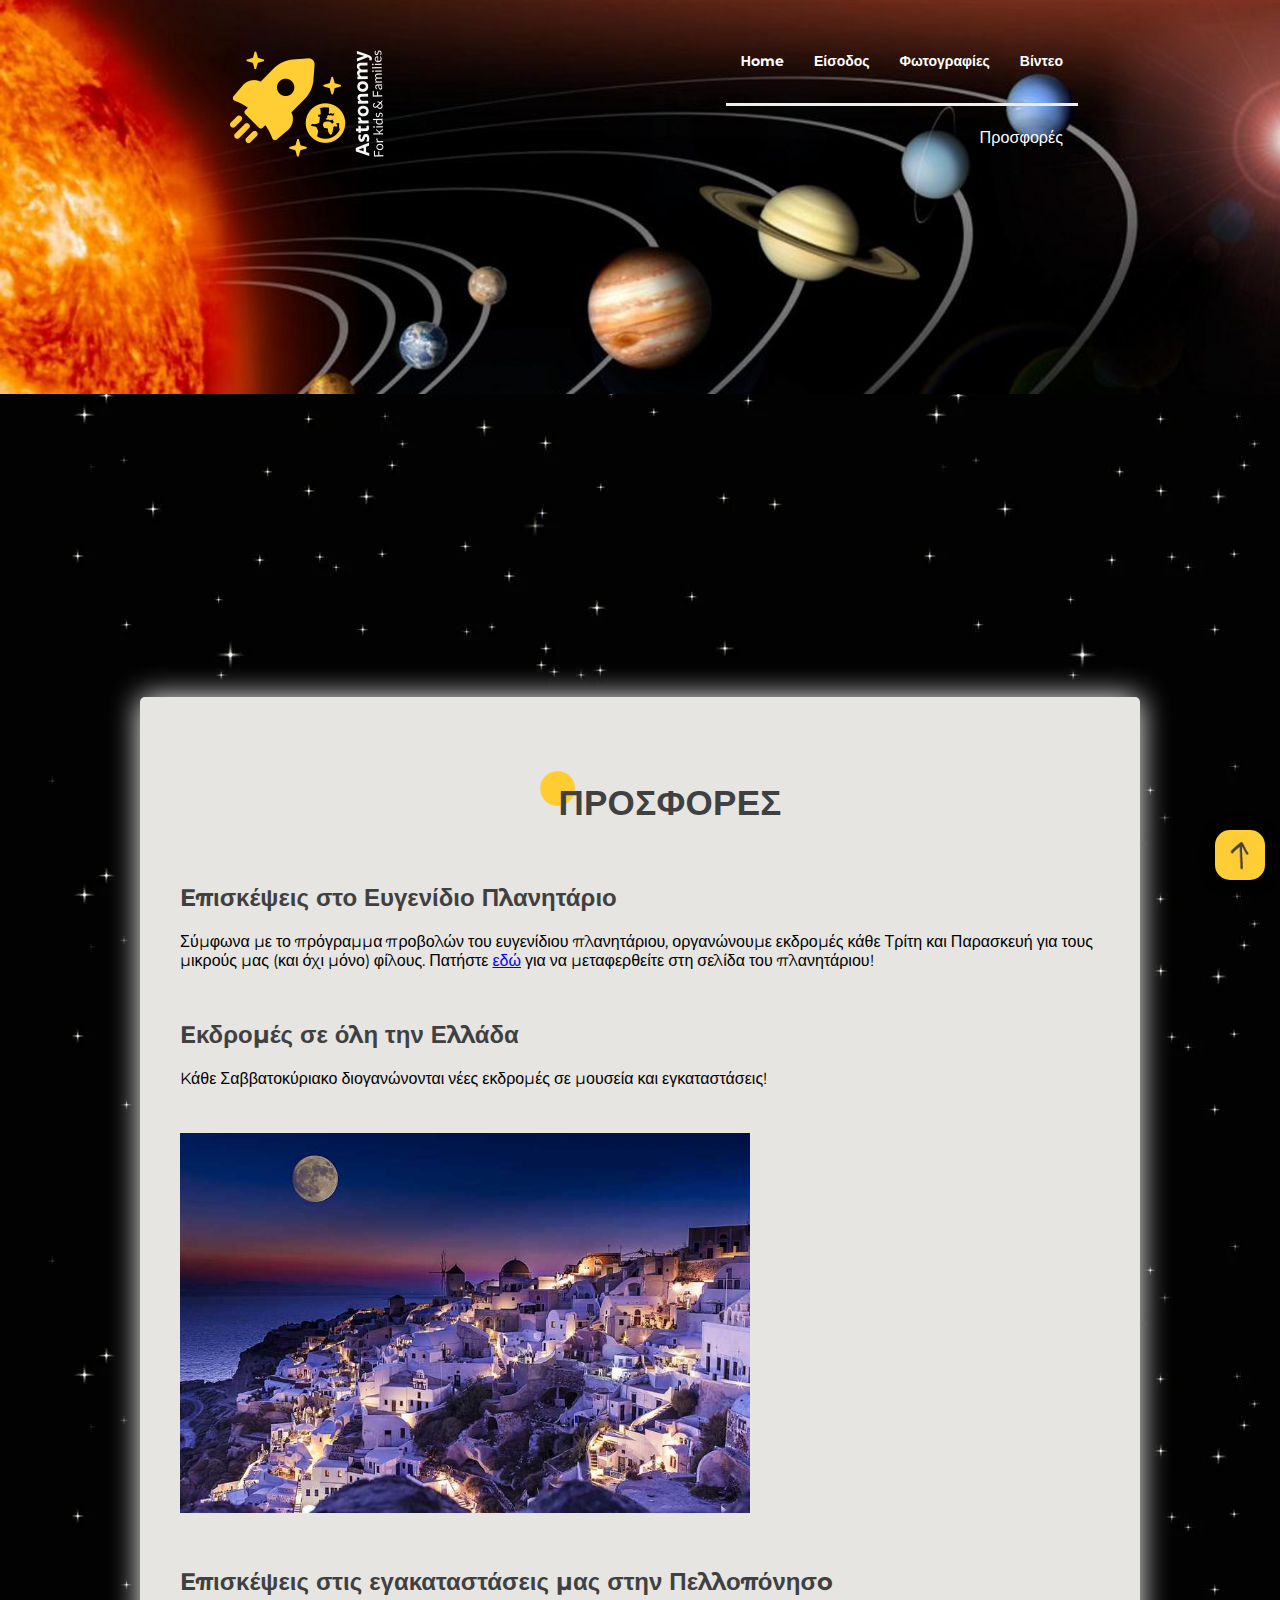
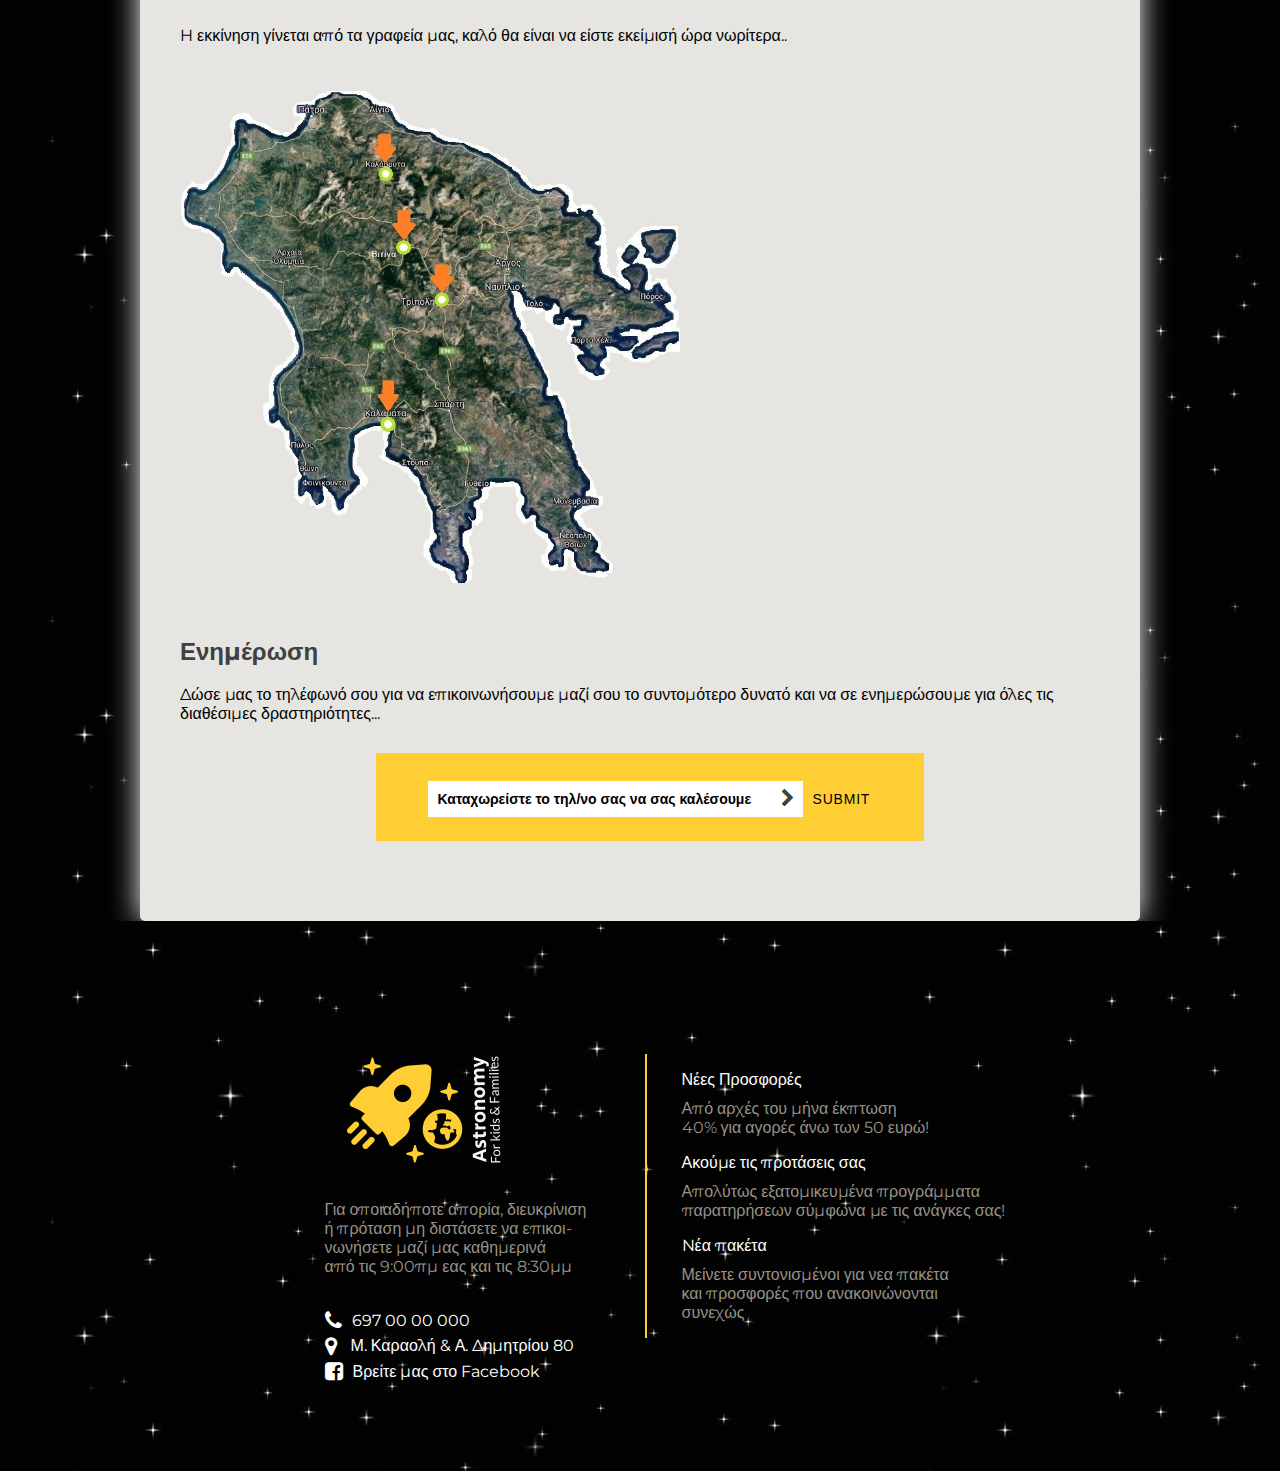
<file: offer.html>
<!DOCTYPE html>
<html lang="en">
  <head>
    <link
      rel="stylesheet"
      href="https://cdnjs.cloudflare.com/ajax/libs/font-awesome/4.7.0/css/font-awesome.min.css"
    />
    <meta charset="UTF-8" />
    <meta http-equiv="X-UA-Compatible" content="IE=edge" />
    <link rel="stylesheet" href="style.css" />
    <title>Astronomy for Kids</title>
    <link rel="preconnect" href="https://fonts.googleapis.com" />
    <!-- Google Fonts -->
    <link rel="preconnect" href="https://fonts.gstatic.com" crossorigin />
    <link
      href="https://fonts.googleapis.com/css2?family=Montserrat:wght@400;700&display=swap"
      rel="stylesheet"
    />
    <link rel="preconnect" href="https://fonts.googleapis.com" />
    <link rel="preconnect" href="https://fonts.gstatic.com" crossorigin />
    <link
      href="https://fonts.googleapis.com/css2?family=Kalam&display=swap"
      rel="stylesheet"
    />
  </head>
  <body style="background: url('./Multimedia/foot.jpg');">
    <a id="top"></a>
    <header
      style="
        background: url('./Multimedia/solar.jpg');
        background-repeat: no-repeat;
        background-position: top left;
        background-size: contain;
      "
    >
      <!-- Navigation Bar & Header -->
      <div class="navb" id="navbb">
        <img src="./Multimedia/logo.png" alt="" />
        <div id="navbar">
          <nav>
            <ul>
              <li><a href="index.html" class="bb">Ηome</a></li>
              <div class="dropdown">
                <li><a href="login.php" class="bb">Είσοδος</a></li>
                <div class="dropmenu">
                  <a href="login.php" class="dropdown-item" style="color: #404041"
                    >Συνδέσου</a
                  >
                  <a href="register.php" class="dropdown-item" style="color: #404041"
                    >Γίνε Μέλος</a
                  >
                </div>
              </div>
              <li><a href="photos.html" class="bb">Φωτογραφίες</a></li>
              <li><a href="video.html" class="bb">Βίντεο</a></li>
            </ul>
          </nav>
          <div id="bottombar">
            <ul>
              <li><a href="offer.html">Προσφορές</a></li>
            </ul>
          </div>
        </div>
      </div>
    </header>
    <section style="padding:40px 20px 30px 40px;
    background: #e6e5e1; width: 940px;margin: -293px auto 0 auto; border-radius: 5px;box-shadow: 0 0px 30px white;">
      <h2 class="with-circle" style="position:static; margin-left: 36%; ">ΠΡΟΣΦΟΡΕΣ</h2>

      <!-- Offer Content -->

      <h2 class="offers">Eπισκέψεις στο Ευγενίδιο Πλανητάριο</h2>
      Σύμφωνα με το πρόγραμμα προβολών του ευγενίδιου πλανητάριου, οργανώνουμε εκδρομές κάθε Τρίτη και Παρασκευή για τους μικρούς μας (και όχι μόνο) φίλους.
      Πατήστε <a href="https://www.eef.edu.gr/">εδώ</a>  για να μεταφερθείτε στη σελίδα του πλανητάριου!
      <h2 class="offers">Eκδρομές σε όλη την Ελλάδα</h2>
      <p style="padding-bottom: 10px;"> Kάθε Σαββατοκύριακο διογανώνονται νέες εκδρομές σε μουσεία και εγκαταστάσεις!</p> <br>
      <img src="./Multimedia/greece.jpg"  width="570px">

      <h2 class="offers" style="padding-bottom: 10px;">Eπισκέψεις στις εγακαταστάσεις μας στην Πελλοπόνησo</h2>
      <p style="padding-bottom: 30px;">H εκκίνηση γίνεται από τα γραφεία μας, καλό θα είναι να είστε εκείμισή ώρα νωρίτερα..</p>
      <img src="./Multimedia/map.jpg" width="500px"style="">

      <h2 class="offers">Ενημέρωση</h2>
      <p>Δώσε μας το τηλέφωνό σου για να επικοινωνήσουμε μαζί σου το συντομότερο δυνατό και να σε ενημερώσουμε για όλες τις διαθέσιμες δραστηριότητες...</p>
       <div class="subscribe" style="width: 500px; margin: 30px auto 50px auto;">
      <form action="">
        <span id="in">
          <i class="fa fa-chevron-right" aria-hidden="true" id="e"></i>

          <input width="400px;"
            type="text"
            placeholder="Καταχωρείστε το τηλ/νο σας να σας καλέσουμε"
          />
        </span>

        <input type="submit" value="SUBMIT" />
      </form>
      
    </section>
   
    <footer>
      
      <div class="footer">
        <div class="inside-footer">
          <img
            width="150"
            style="margin-left: -6px; width: 200px"
            src="./Multimedia/logo.png"
            alt=""
          />
          <p class="pfoot">
            Για οποιαδήποτε απορία, διευκρίνιση <br />
            ή πρόταση μη διστάσετε να επικοι-<br />
            νωνήσετε μαζί μας καθημερινά <br />
            από τις 9:00πμ εας και τις 8:30μμ
          </p>
          <br />
          <i class="fa fa-phone fa-lg pfoot2"></i
          ><span class="pfoot2" style="margin-left: 10px">697 00 00 000</span
          ><br />
          <i class="fa fa-map-marker fa-lg pfoot2"></i
          ><span class="pfoot2" style="margin-left: 10px">
            Μ. Καραολή & Α. Δημητρίου 80</span
          ><br />
          <i class="fa fa-facebook-square fa-lg pfoot2"></i
          ><span class="pfoot2" style="margin-left: 10px"
            >Βρείτε μας στο Facebook</span
          >
        </div>

        <div class="inside-footer3">
          <p class="pfoot2" style="margin-left: 10px; margin-bottom: 20px">
            Νέες Προσφορές
          </p>
          <p class="pfoot" style="margin-left: 10px">
            Από αρχές του μήνα έκπτωση <br />
            40% για αγορές άνω των 50 ευρώ!
          </p>
          <p class="pfoot2" style="margin-left: 10px; margin-bottom: 20px">
            Ακούμε τις προτάσεις σας
          </p>
          <p class="pfoot" style="margin-left: 10px">
            Απολύτως εξατομικευμένα προγράμματα<br />
            παρατηρήσεων σύμφωνα με τις ανάγκες σας!
          </p>
          <p class="pfoot2" style="margin-left: 10px; margin-bottom: 20px">
            Nέα πακέτα
          </p>
          <p class="pfoot" style="margin-left: 10px">
            Μείνετε συντονισμένοι για νεα πακέτα<br />και προσφορές που
            ανακοινώνονται <br />συνεχώς
          </p>
        </div>
      </div>
    </footer>
    <script>
      // animations on scroll
      let x = 0;
      window.onwheel = (e) => {
        if (e.deltaY >= 0 && x < 26) {
          x++;
          if (x < 2) {
            document.getElementById("navbb").classList.remove("navb2");
          } else if (x > 1 && x <= 3) {
            document.getElementById("navbb").classList.add("navb2");
          } else if (x > 5 && x < 8) {
            document.getElementById("third").classList.add("third2");
          } else if (x > 25 && x < 25) {
            document.getElementById("aa").classList.add("mystyle");
          }
        } else {
          if (x > 0) {
            x--;
            console.log(x);
          }
          if (x < 2) {
            document.getElementById("navbb").classList.remove("navb2");
          }
        }
      };
    </script>
    <a href="#top" id="arrow-top">
      <img
        src="./Multimedia/yelowup.jpg"
        width="40px"
        style="margin-top: 7px; margin-left: 5px"
      />
    </a>
  </body>
</html>
</file>
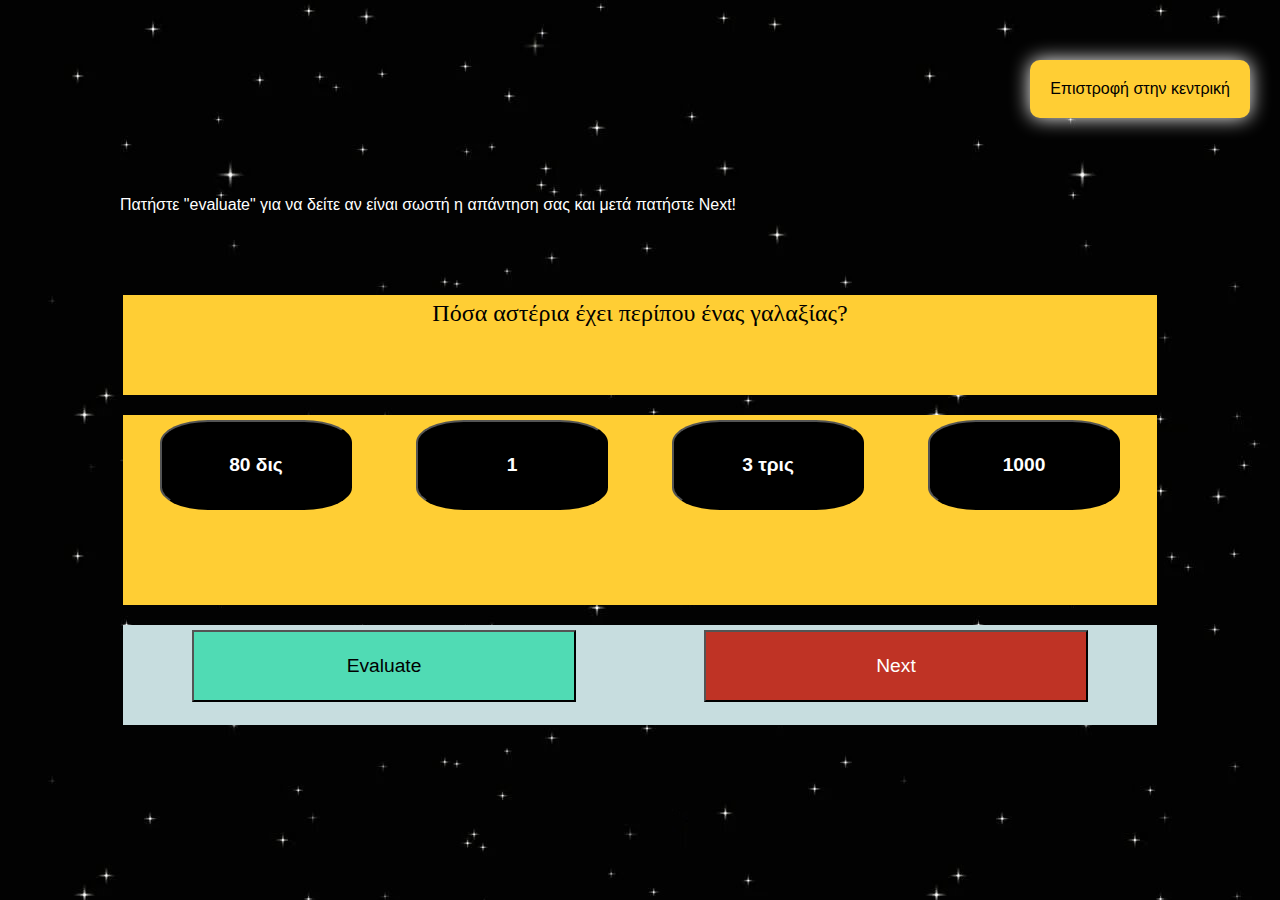
<file: quiz.html>
<!DOCTYPE html>
<html lang="en">
<head>
    <meta charset="UTF-8">
    <meta http-equiv="X-UA-Compatible" content="IE=edge">
    <meta name="viewport" content="width=device-width, initial-scale=1.0">
    <style>
    body{
    padding: 0;
    margin: 0;    
    width:100vw;
    height: 100vh;    
}
.panel{
    height: 100vh;
    display: flex;
    flex-direction: column;
    justify-content: center;
    align-items: center;
}
.question-container{
    margin: 10px;
    padding: 5px;
    width: 80vw;
    height: 10vh;
    background-color: #c7dddf;
    font-size: x-large;
    text-align: center;
      
}
.result{
    margin: 10px;
    padding: 5px;
    width:80vw;
    height: 10vh;
    text-align: center;
    font-size: 50px;
      
}
.option-container{
    display: flex;
    justify-content: space-around; 
    margin: 10px;
    padding: 5px;
    width: 80vw;
    height: 20vh;
    background-color: #9eb1b3;   
        
}
.option{    
    padding: 10px;
    width: 15vw;
    height: 10vh;
    font-size: larger;
    background-color: lightskyblue;
    border-radius: 25%;
    color: white;
    font-weight: bold;
    background: black;
}
.option:hover{
    background-color: red;
 
}
.navigation{
    width: 80vw;
    height: 10vh;
    margin: 10px;
    padding: 5px;
    display: flex;
    justify-content: space-around;
    background-color:#c7dddf;
}
  
.evaluate,.next{
    width:30vw;
    height: 8vh;
    padding: 5px;
    font-size: larger;
}
.evaluate{
    
    background-color: #50DBB4;
}
.next{
    color: white;
    background-color: #BF3325;
}
.exit{
    background: #ffce34;
    color:black;
    box-shadow: 0 0 20px white;
    padding: 20px;
    text-decoration: none;
    font-family: Arial, Helvetica, sans-serif;
    position: absolute;
    top: 60px;
    right: 30px;
    border-radius: 10px;
}
.xx{
    padding: 25px;
    font-weight: bold;
    font-family: arial;
    color: white;
}

</style> 
</head>
<body style="background: url(./Multimedia/foot.jpg);">

    <p class="dis" style="color: white;font-family: arial;position: absolute; top:180px;left:120px">Πατήστε "evaluate" για να δείτε αν είναι σωστή η απάντηση σας και μετά πατήστε Next!</p>
    <a href="./index.php" class="exit">Επιστροφή στην κεντρική</a>
    <p class="exit2" style="background: red; position: absolute;top:40px;left:150px"></p>
    <div class="panel">
        <div class="result">
  
        </div>
        <div class="question-container" id="question" style="background: #ffce34;">
            
        </div>
        <div class="option-container" style="background: #ffce34;">
            <button class="option" onclick="" id="op1" ></button>
      
            <button class="option" id="op2" ></button>
      
            <button class="option" id="op3"></button>
      
            <button class="option" id="op4"></button>
        </div>
        <div class="navigation">
            <button class="evaluate">Evaluate</button>
            <button class="next">Next</button>
        </div>
    </div>
    <script>
        // Questions will be asked
const Questions = [{
        id: 0,
        q: "Πόσα αστέρια έχει περίπου ένας γαλαξίας?",
        a: [{ text: "80 δις", isCorrect: true },
            { text: "1", isCorrect: false },
            { text: "3 τρις", isCorrect: false},
            { text: "1000", isCorrect: false }
        ]
  
    },
    {
        id: 1,
        q: "Ποιος από τους παρακάτω δεν είναι τύπος γαλαξία?",
        a: [{ text: "Σπειροειδής", isCorrect: false, isSelected: false },
            { text: "Ελλειπτικός", isCorrect: false },
            { text: "Aνώμαλος", isCorrect: false },
            { text: "Κυκλικός", isCorrect: true }
        ]
  
    },
    {
        id: 2,
        q: "Οι ανώμαλοι γαλαξίες:",
        a: [{ text: "Είναι κυκλικοί", isCorrect: false },
            { text: "Έχουν κόκκινο χρώμα", isCorrect: false },
            { text: "Δεν έχουν συγκεκριμένο σχήμα", isCorrect: true },
            { text: "Είναι πολύ λίγοι", isCorrect: false }
        ]
  
    },
    {
        id: 3,
        q: "Ο γαλαξίας στα αγγλικά λέγεται:",
        a: [{ text: "Galaxy", isCorrect: true },
            { text: "Galaxias", isCorrect: false },
            { text: "Nebula", isCorrect: false },
            { text: "Milky", isCorrect: false }
        ]
  
    },
    {
        id: 4,
        q: "O Γαλαξίας μας είναι ο μοναδικός στο σύμπαν?",
        a: [{ text: "Ναι", isCorrect: false },
            { text: "Υπάρχουν άλλοι 2!", isCorrect: false },
            { text: "Υπάρχουν δισεκατομμύρια", isCorrect: true },
            { text: "Δεν είμαστε σίγουροι", isCorrect: false }
        ]
  
    },
    {
        id: 5,
        q: "Oι σπειροειδείς γαλαξίες έχουν σπείρες που ξεκινούν:",
        a: [{ text: "Στο εξωτερικό τους", isCorrect: false },
            { text: "Από τον πυρήνα τους", isCorrect: true },
            { text: "Στον γαλαξιακό δίσκο", isCorrect: false },
            { text: "Δεν έχουν σπείρες", isCorrect: false }
        ]
  
    },
    {
        id: 6,
        q: "Οι γαλαξίες βρίσκονται:",
        a: [{ text: "Δίπλα μας", isCorrect: false },
            { text: "Αδύνατον να τους δούμε", isCorrect: false },
            { text: "Eκκατομύρια έτη φωτός", isCorrect: true },
            { text: "Κοντά στον Ήλιο", isCorrect: false }
        ]
  
    },
    {
        id: 7,
        q: "Η γη βρίσκεται:",
        a: [{ text: "Μέσα στον γαλαξία", isCorrect: true },
            { text: "Εξω από αυτόν", isCorrect: false },
            { text: "Στο κέντρο του Γαλαξία", isCorrect: false },
            { text: "Δεν γνωρίζουμε", isCorrect: false }
        ]
  
    },
     {
        id: 8,
        q: "Oι πλανήτες είναι:",
        a: [{ text: "4", isCorrect: false},
            { text: "5", isCorrect: false },
            { text: "7", isCorrect: false },
            { text: "8", isCorrect: true }
        ]
  
    },
    {
        id: 9,
        q: "H Γη έχει ___ φυσικό δορυφόρο",
        a: [{ text: "Δύο", isCorrect: false },
            { text: "Έναν", isCorrect: true },
            { text: "Κανέναν", isCorrect: false },
            { text: "τρεις", isCorrect: false }
        ]
  
    },
    {
        id: 10,
        q: "Ο κοντινότερος πλανήτης στον Ήλιο είναι:",
        a: [{ text: "Η Γη", isCorrect: false },
            { text: "Η Αφροδίτη", isCorrect: false },
            { text: "Ο Άρης", isCorrect: false },
            { text: "Ο Ερμής", isCorrect: true}
        ]
  
    },
    {
        id: 11,
        q: "Πόσοι πλανήτες περιστρέφονται γύρω από τον Ήλιο?",
        a: [{ text: "Μόνο η Γη", isCorrect: false },
            { text: "Όλοι", isCorrect: true },
            { text: "Κανένας", isCorrect: false },
            { text: "Ο Ερμής και ο Δίας", isCorrect: false}
        ]
  
    },
    {
        id: 12,
        q: "Πόσους κατοικήσιμους πλανήτες γνωρίζουμε?",
        a: [{ text: "Πάνω από 10", isCorrect: false },
            { text: "Η Γη και ο Άρης", isCorrect: false },
            { text: "Μόνο η Γη", isCorrect: true },
            { text: "Τη Γη και την Αφροδίτη", isCorrect: false}
        ]
  
    },
    {
        id: 13,
        q: "Ποιος είναι ο μεγαλύτερος πλανήτης?",
        a: [{ text: "Ο Ερμής", isCorrect: false },
            { text: "Ο Άρης", isCorrect: false },
            { text: "Η Γη", isCorrect: false },
            { text: "Ο Δίας", isCorrect: true}
        ]
  
    },
    {
        id: 14,
        q: "Ποιος είναι ο μικρότερος πλανήτης?",
        a: [{ text: "Είναι όλοι ίσοι", isCorrect: false },
            { text: "Η Γη", isCorrect: false },
            { text: "O Eρμής", isCorrect: true },
            { text: "Ο Ποσειδώνας", isCorrect: false}
        ]
  
    },
    {
        id: 15,
        q: "Ποιος είναι ο κοντινότερός μας γαλαξίας?",
        a: [{ text: "Όλοι ισαπέχουν", isCorrect: false },
            { text: "Η Ανδρομέδα", isCorrect: true },
            { text: "O Eρμής", isCorrect: false },
            { text: "Ο Ποσειδώνας", isCorrect: false}
        ]
  
    },
    {
        id: 16,
        q: "Υπάρχουν πλανήτες και σε άλλους αστέρες?",
        a: [{ text: "Οχι", isCorrect: false },
            { text: "Μάλλον ναι", isCorrect: false },
            { text: "Ισως, δεν γνωρίζουμε", isCorrect: false },
            { text: "Ναι, έχουμε βρει πολλούς!", isCorrect: true}
        ]
  
    },
    {
        id: 17,
        q: "Ποιος πλανήτης είναι ο κοντινότερος στη Γη?",
        a: [{ text: "Ο Άρης", isCorrect: true },
            { text: "Η αφροδίτη", isCorrect: false },
            { text: "Η Σελήνη", isCorrect: false },
            { text: "Ο Πλουτωνας", isCorrect: false}
        ]
  
    },
    {
        id: 18,
        q: "Τα νεφελώματα είναι πολύ πυκνά:",
        a: [{ text: "Ναι!", isCorrect: false },
            { text: "Είναι σαν τα σύννεφα", isCorrect: false },
            { text: "Είναι πολύ αραιά!", isCorrect:true  },
            { text: "Είναι σαν το νερό", isCorrect: false}
        ]
  
    },
    {
        id: 19,
        q: "Τα νεφελώματα ειναι σε διαστάσεις:",
        a: [{ text: "Μικρότερα των πλανητών", isCorrect: false },
            { text: "Μεγαλύτερα των γαλαξιών", isCorrect: false },
            { text: "Μεγαλύτερα των αστέρων", isCorrect: true },
            { text: "Σαν τη Γη", isCorrect: false}
        ]
  
    },
    {
        id: 20,
        q: "Τα πραγματικά χρώματα των νεφελωμάτων είναι:",
        a: [{ text: "Αυτά που βλέπουμε στις φωτογραφίες", isCorrect: false },
            { text: "Είναι αχρωματικά", isCorrect: true },
            { text: "Το κόκκινο και το πράσινο", isCorrect: false },
            { text: "Το ασημί", isCorrect: false}
        ]
  
    },
    {
        id: 21,
        q: "Μερικά νεφελώματα πιστεύεται ότι είναι τα μαιευτήρια άστρων:",
        a: [{ text: "Ναι!", isCorrect: true },
            { text: "Όχι", isCorrect: false },
            { text: "Ισως, δεν γνωρίζουμε", isCorrect: false },
            { text: "Πολύ σπάνια", isCorrect: false}
        ]
  
    },
    {
        id: 22,
        q: "Οι μαύρες τρύπες λέγονται έτσι γιατί:",
        a: [{ text: "Είναι πολύ μακρυά", isCorrect:false },
            { text: "Έχουν μαύρο χρώμα", isCorrect: false },
            { text: "Απορροφούν το φως", isCorrect:true   },
            { text: "Δεν έχουν εντοπιστεί", isCorrect: false}
        ]
  
    },
    {
        id: 23,
        q: "Οι μαύρες τρύπες έχουν βαρύτητα:",
        a: [{ text: "Σαν της Γης", isCorrect:false },
            { text: "Που αλλάζει συνεχώς", isCorrect: false },
            { text: "Πολύ ισχυρή", isCorrect:true   },
            { text: "Δεν έχουν βαρύτητα", isCorrect: false}
        ]
  
    },
    {
        id: 24,
        q: "Η Γη είναι ο:",
        a: [{ text: "Τρίτος πλανήτης", isCorrect:true },
            { text: "Τέταρτος Πλανήτης", isCorrect: false },
            { text: "Πρώτος Πλανήτης", isCorrect:false   },
            { text: "Μεγαλύτερος πλανήτης", isCorrect: false}
        ]
  
    },
    {
        id: 25,
        q: "Οι αστερισμοί:",
        a: [{ text: "Είναι συστήματα αστέρων", isCorrect:false },
            { text: "Υπάρχουν στα αλήθεια!", isCorrect: false },
            { text: "Υπάρχουν στη φαντασία μας", isCorrect:true   },
            { text: "Μερικοί υπάρχουν", isCorrect: false}
        ]
  
    },
    {
        id: 26,
        q: "Οι αστέρες νετρονίων:",
        a: [{ text: "Αποτελούνται από Νετρόνια", isCorrect:true  },
            { text: "Είναι μαύρες τρύπες", isCorrect: false },
            { text: "Είναι αστρικά πτώματα", isCorrect: false },
            { text: "Δεν έχουν εντοπιστεί", isCorrect: false}
        ]
  
    },
    {
        id: 27,
        q: "Ο Ήλιος μας θα γίνει κάποτε:",
        a: [{ text: "Αστέρας νετρονίων", isCorrect:false },
            { text: "Κόκκινος νάνος", isCorrect: false },
            { text: "Λευκός νάνος", isCorrect:true   },
            { text: "Μαύρη τρύπα", isCorrect: false}
        ]
  
    },
    {
        id: 28,
        q: "Οι λευκοί νάνοι:",
        a: [{ text: "Έχουν μάζα ίση με τη Γη", isCorrect:false },
            { text: "Είναι αστρικά πτώματα", isCorrect: true },
            { text: "Είναι πλανήτες", isCorrect: false  },
            { text: "Είναι χαμηλής πυκνότητας", isCorrect: false}
        ]
  
    },
    {
        id: 29,
        q: "Με ποια σειρά κατατάσσονται απ' το μικρότερο στο μεγαλύτερο βάση μάζας:",
        a: [{ text: "Λ. νάνοι, pulsars, Μ. τρύπες", isCorrect:true },
            { text: "Μ. τρύπες,Λ. νάνοι,pulsars", isCorrect:false  },
            { text: "Είναι ίσοι", isCorrect: false  },
            { text: "pulsars,Μ. τρύπες,Λ. νάνοι", isCorrect: false}
        ]
  
    },
    {
        id: 30,
        q: "Με ποια σειρά κατατάσσονται απ' το μικρότερο στο μεγαλύτερο βάση μεγέθους:",
        a: [{ text: "Λευκοί νάνοι, pulsars, Μ. τρύπες", isCorrect:false },
            { text: "Μαύρες τρύπες, Λευκοί νάνοι, pulsars", isCorrect:false  },
            { text: "Μαύρες τρύπες, pulsars, Λευκοί νάνοι", isCorrect: true  },
            { text: "pulsars,Μαύρες τρύπες,Λευκοί νάνοι", isCorrect: false}
        ]
  
    },
     {
        id: 31,
        q: "Πόσο θα ζύγιζε ένας άνθρωπος στον Ηλίο?",
        a: [{ text: "Πολύ περισσότερο απ ότι στη Γη", isCorrect:true  },
            { text: "Το ίδιο", isCorrect:false  },
            { text: "Όσο σε μια Μαύρη τρύπα", isCorrect: false },
            { text: "Δεν θα είχε βάρος", isCorrect: false}
        ]
  
    },
     {
        id: 32,
        q: "Η ηλιακή έκλειψη συμβαίνει γιατι μπαίνει η:",
        a: [{ text: "Σελήνη μπροστά απ'τον Ήλιο", isCorrect:true  },
            { text: "Αφροδίτη μπροστά στη Γη", isCorrect:false  },
            { text: "Νέα δεκαετία", isCorrect: false },
            { text: "Άνοιξη", isCorrect: false}
        ]
  
    },
 {
        id: 33,
        q: "Η μεγαλύτερη ταχύητα που μπορούμε να ταξιδέψουμε είναι:",
        a: [{ text: "1000 km/h", isCorrect: false },
            { text: "Η ταχύτητα του φωτός", isCorrect:true  },
            { text: "Δεν υπάρχει όριο", isCorrect: false },
            { text: "Η ταχύτητα του ήχου", isCorrect: false}
        ]
  
    },
    



    
  
]
  
// Set start
var start = true;
  
// Iterate
function iterate(id) {
  
    // Getting the result display section
    var result = document.getElementsByClassName("result");
    result[0].innerText = "";
  
    // Getting the question
    const question = document.getElementById("question");
  
  
    // Setting the question text
    question.innerText = Questions[id].q;
  
    // Getting the options
    const op1 = document.getElementById('op1');
    const op2 = document.getElementById('op2');
    const op3 = document.getElementById('op3');
    const op4 = document.getElementById('op4');
  
  
    // Providing option text 
    op1.innerText = Questions[id].a[0].text;
    op2.innerText = Questions[id].a[1].text;
    op3.innerText = Questions[id].a[2].text;
    op4.innerText = Questions[id].a[3].text;
  
    // Providing the true or false value to the options
    op1.value = Questions[id].a[0].isCorrect;
    op2.value = Questions[id].a[1].isCorrect;
    op3.value = Questions[id].a[2].isCorrect;
    op4.value = Questions[id].a[3].isCorrect;
  
    var selected = "";
  
    // Show selection for op1
    op1.addEventListener("click", () => {
        op1.style.backgroundColor = "red";
        op2.style.backgroundColor = "black";
        op3.style.backgroundColor = "black";
        op4.style.backgroundColor = "black";
        selected = op1.value;
    })
  
    // Show selection for op2
    op2.addEventListener("click", () => {
        op1.style.backgroundColor = "black";
        op2.style.backgroundColor = "red";
        op3.style.backgroundColor = "black";
        op4.style.backgroundColor = "black";
        selected = op2.value;
    })
  
    // Show selection for op3
    op3.addEventListener("click", () => {
        op1.style.backgroundColor = "black";
        op2.style.backgroundColor = "black";
        op3.style.backgroundColor = "red";
        op4.style.backgroundColor = "black";
        selected = op3.value;
    })
  
    // Show selection for op4
    op4.addEventListener("click", () => {
        op1.style.backgroundColor = "black";
        op2.style.backgroundColor = "black";
        op3.style.backgroundColor = "black";
        op4.style.backgroundColor = "red";
        selected = op4.value;
    })
  
    // Grabbing the evaluate button
    const evaluate = document.getElementsByClassName("evaluate");
  x=0;
    // Evaluate method
    evaluate[0].addEventListener("click", () => {
        if (selected == "true") {
            x=1;
            result[0].innerHTML = "True";
            result[0].style.color = "green";
        } else {
            result[0].innerHTML = "False";
            result[0].style.color = "red";
        }
    })
}
  
if (start) {
    iterate("0");
}
  
// Next button and method
const next = document.getElementsByClassName('next')[0];
var id = 0;
  
next.addEventListener("click", () => {
    start = false;
    if (x==1){
    if (id < 100) {
        id++;
        iterate(id);
    if (id==33 ){
        console.log("hi")
        var xs = document.getElementsByClassName("exit2");
        xs[0].innerText = "Συγχαρητήρια! Oλοκληρώσατε τις ερωτήσεις με επιτυχία!! Επιστρέψτε στο κεντρικό μενού πατώντας το κουμπί στα δεξιά";
        xs[0].classList.add("xx");
        var sd=1;
    }
    if (sd==1){
        console.log("hi")
    }     
    }}
  
})
    </script>
    
</body>
</html>
</file>
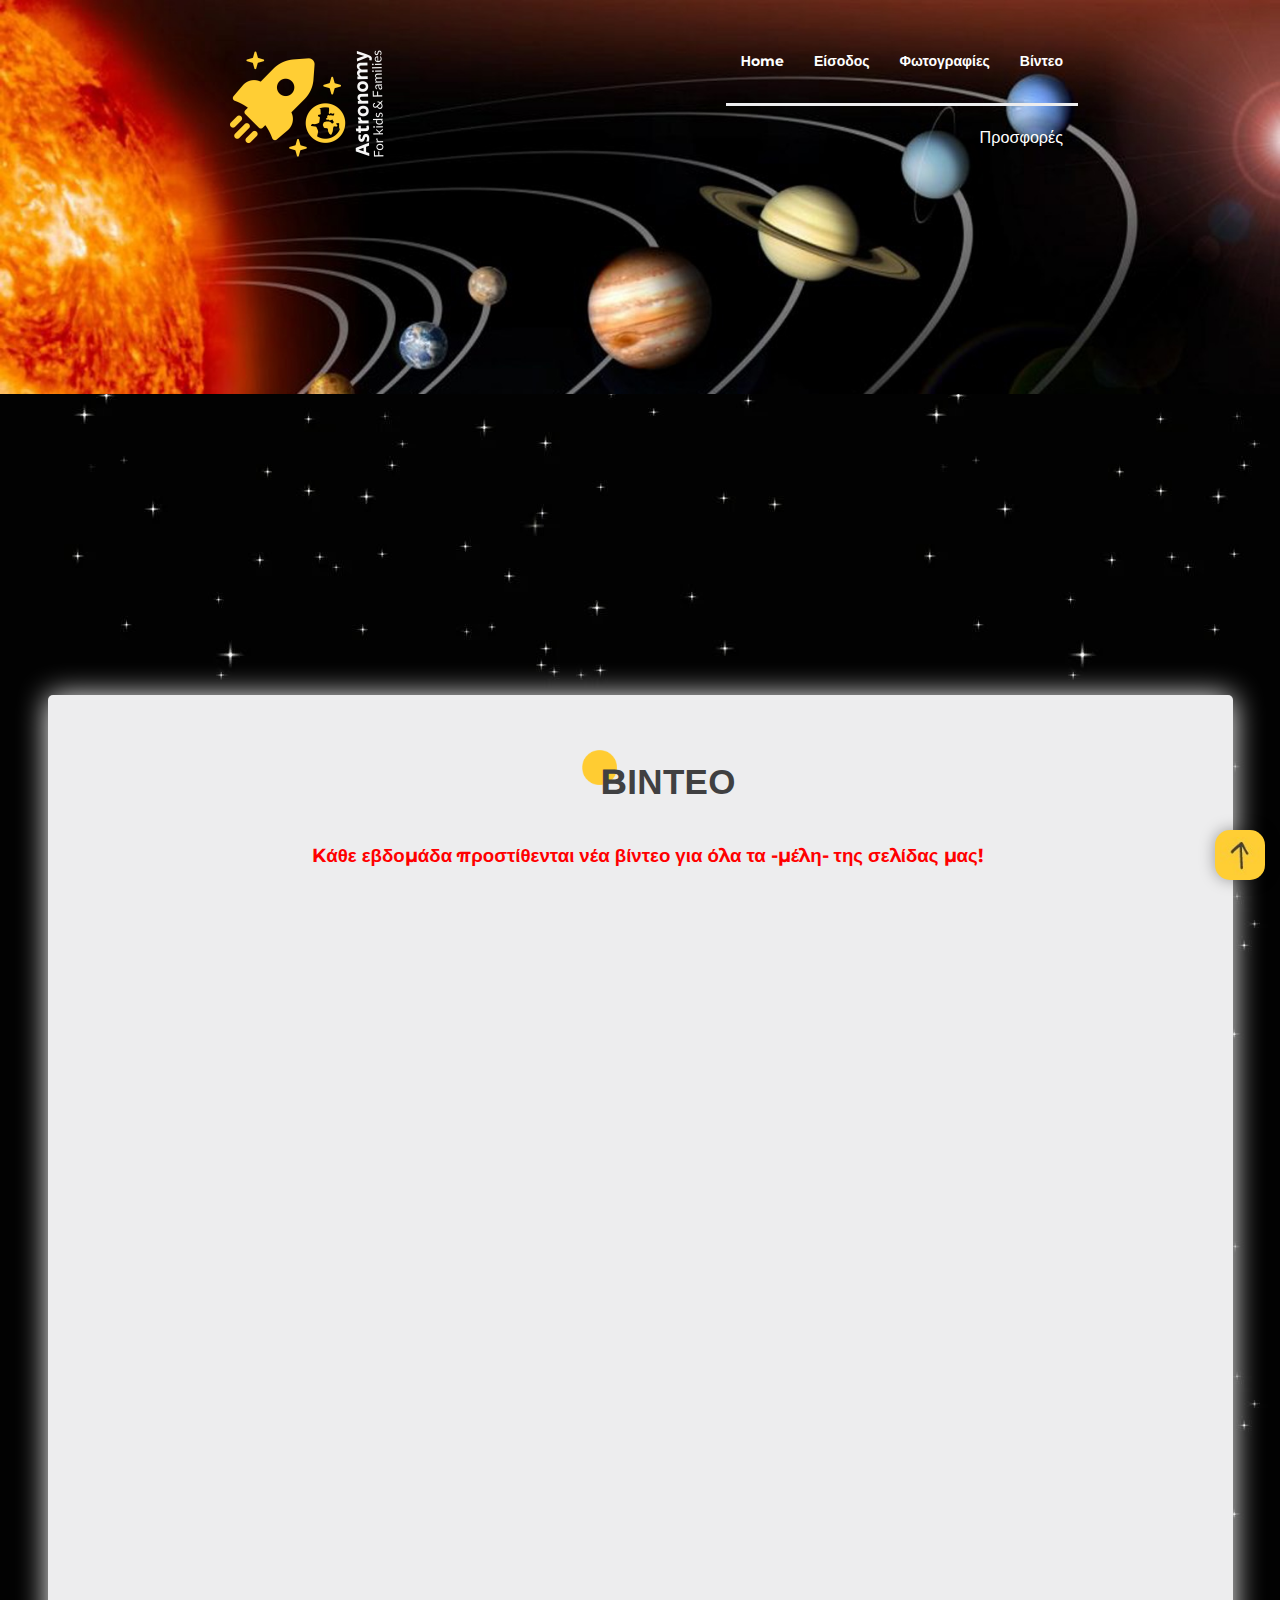
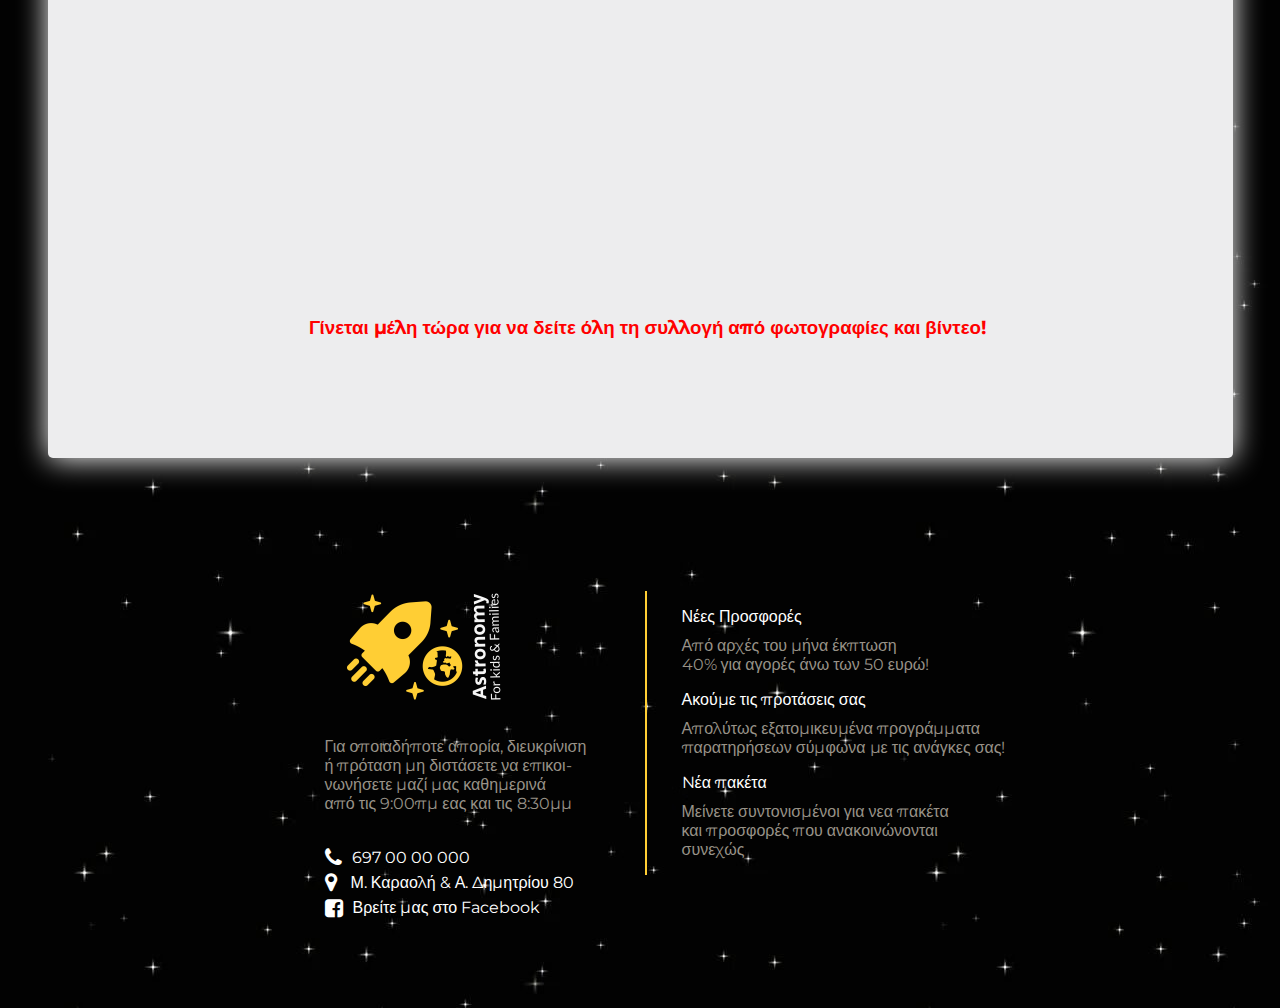
<file: video.html>
<!DOCTYPE html>
<html lang="en">
  <head>
    <link
      rel="stylesheet"
      href="https://cdnjs.cloudflare.com/ajax/libs/font-awesome/4.7.0/css/font-awesome.min.css"
    />
    <meta charset="UTF-8" />
    <meta http-equiv="X-UA-Compatible" content="IE=edge" />
    
    <title>Astronomy for Kids</title>
    <link rel="preconnect" href="https://fonts.googleapis.com" />
    <!-- Google Fonts -->
    <link rel="preconnect" href="https://fonts.gstatic.com" crossorigin />
    <link
      href="https://fonts.googleapis.com/css2?family=Montserrat:wght@400;700&display=swap"
      rel="stylesheet"
    />
    <link rel="preconnect" href="https://fonts.googleapis.com" />
    <link rel="preconnect" href="https://fonts.gstatic.com" crossorigin />
    <link
      href="https://fonts.googleapis.com/css2?family=Kalam&display=swap"
      rel="stylesheet"
    />
    <link rel="stylesheet" href="style.css" />
  </head>
  <style>
   .banner-btn {
        padding: 1.2rem 1.5rem;
        display: block;
        border: none;
background-color: #404041;
text-transform: uppercase;
color: white;
outline: 0.2rem solid #404041;
outline-offset: 4px;
cursor: pointer;
transition: all 0.3s ease-in-out;
animation: show 2s ease-in-out 1;
    animation-fill-mode: none;
animation-fill-mode: forwards;
margin: 25px auto 0 auto;
      }
  </style>
  <body style="background:url('./Multimedia/foot.jpg')">
    <a id="top"></a>
    <header
      style="
        background: url('./Multimedia/solar.jpg');
        background-repeat: no-repeat;
        background-position: top left;
        background-size: contain;
      "
    >
      <!-- Navigation Bar & Header -->
      <div class="navb" id="navbb">
        <img src="./Multimedia/logo.png" alt="" />
        <div id="navbar">
          <nav>
            <ul>
              <li><a href="index.html" class="bb">Ηome</a></li>
              <div class="dropdown">
                <li><a href="login.php" class="bb">Είσοδος</a></li>
                <div class="dropmenu">
                  <a href="login.php" class="dropdown-item" style="color: #404041"
                    >Συνδέσου</a
                  >
                  <a href="register.php" class="dropdown-item" style="color: #404041"
                    >Γίνε Μέλος</a
                  >
                </div>
              </div>
              <li><a href="photos.html" class="bb">Φωτογραφίες</a></li>
              <li><a href="video.html" class="bb">Βίντεο</a></li>
            </ul>
          </nav>
          <div id="bottombar">
            <ul>
              <li><a href="offer.html">Προσφορές</a></li>
            </ul>
          </div>
        </div>
      </div>
    </header>
    <div class="fifth" style="margin: -295px auto 0 auto; display: block; box-shadow: 0 1px 30px white; border-radius: 5px;">
      <h2 class="with-circle" style="margin: 0 auto 0 auto; margin-left: 50%; transform: translateX(-120px);">BΙΝΤΕΟ</h2>
      <br />
      <h3>
        Kάθε εβδομάδα προστίθενται νέα βίντεο για όλα τα -μέλη- της σελίδας μας!
      </h3>
      <div class="vid">
      
        <iframe width="330" height="240" src="https://www.youtube.com/embed/PeNuj2GH8xg" title="YouTube video player" frameborder="0" allow="accelerometer; autoplay; clipboard-write; encrypted-media; gyroscope; picture-in-picture" allowfullscreen></iframe>
      
      <iframe width="330" height="240" src="https://www.youtube.com/embed/VkW54j82e9U" title="YouTube video player" frameborder="0" allow="accelerometer; autoplay; clipboard-write; encrypted-media; gyroscope; picture-in-picture" allowfullscreen></iframe>
      <iframe width="330" height="240" src="https://www.youtube.com/embed/Qd6nLM2QlWw" title="YouTube video player" frameborder="0" allow="accelerometer; autoplay; clipboard-write; encrypted-media; gyroscope; picture-in-picture" allowfullscreen></iframe>
         <iframe width="330" height="240" src="https://www.youtube.com/embed/7XseVrmpkUU" title="YouTube video player" frameborder="0" allow="accelerometer; autoplay; clipboard-write; encrypted-media; gyroscope; picture-in-picture" allowfullscreen></iframe>
         <iframe width="330" height="240" src="https://www.youtube.com/embed/EXasopxAFoM" title="YouTube video player" frameborder="0" allow="accelerometer; autoplay; clipboard-write; encrypted-media; gyroscope; picture-in-picture" allowfullscreen></iframe>
         <iframe width="330" height="240" src="https://www.youtube.com/embed/puiTMJNACVg" title="YouTube video player" frameborder="0" allow="accelerometer; autoplay; clipboard-write; encrypted-media; gyroscope; picture-in-picture" allowfullscreen></iframe>
         <iframe width="330" height="240" src="https://www.youtube.com/embed/vGw0l8qLlOA" title="YouTube video player" frameborder="0" allow="accelerometer; autoplay; clipboard-write; encrypted-media; gyroscope; picture-in-picture" allowfullscreen></iframe>
         <iframe width="330" height="240" src="https://www.youtube.com/embed/0rHUDWjR5gg" title="YouTube video player" frameborder="0" allow="accelerometer; autoplay; clipboard-write; encrypted-media; gyroscope; picture-in-picture" allowfullscreen></iframe>
         <iframe width="330" height="240" src="https://www.youtube.com/embed/ppajpMosxQI" title="YouTube video player" frameborder="0" allow="accelerometer; autoplay; clipboard-write; encrypted-media; gyroscope; picture-in-picture" allowfullscreen></iframe>
      </div>
      <button
          class="banner-btn"
          id="aa"
          onclick="window.location.href='register.php'" style="margin-top:106px;"
        >
          Εγγραφειτε τωρα!
        </button>
        <h3 style="margin-top: 65px;">Γίνεται μέλη τώρα για να δείτε όλη τη συλλογή από φωτογραφίες και βίντεο!</h3>
    </div>

    <footer>
      <div class="footer">
        <div class="inside-footer">
          <img
            width="150"
            style="margin-left: -6px; width: 200px"
            src="./Multimedia/logo.png"
            alt=""
          />
          <p class="pfoot">
            Για οποιαδήποτε απορία, διευκρίνιση <br />
            ή πρόταση μη διστάσετε να επικοι-<br />
            νωνήσετε μαζί μας καθημερινά <br />
            από τις 9:00πμ εας και τις 8:30μμ
          </p>
          <br />
          <i class="fa fa-phone fa-lg pfoot2"></i
          ><span class="pfoot2" style="margin-left: 10px">697 00 00 000</span
          ><br />
          <i class="fa fa-map-marker fa-lg pfoot2"></i
          ><span class="pfoot2" style="margin-left: 10px">
            Μ. Καραολή & Α. Δημητρίου 80</span
          ><br />
          <i class="fa fa-facebook-square fa-lg pfoot2"></i
          ><span class="pfoot2" style="margin-left: 10px"
            >Βρείτε μας στο Facebook</span
          >
        </div>

        <div class="inside-footer3">
          <p class="pfoot2" style="margin-left: 10px; margin-bottom: 20px">
            Νέες Προσφορές
          </p>
          <p class="pfoot" style="margin-left: 10px">
            Από αρχές του μήνα έκπτωση <br />
            40% για αγορές άνω των 50 ευρώ!
          </p>
          <p class="pfoot2" style="margin-left: 10px; margin-bottom: 20px">
            Ακούμε τις προτάσεις σας
          </p>
          <p class="pfoot" style="margin-left: 10px">
            Απολύτως εξατομικευμένα προγράμματα<br />
            παρατηρήσεων σύμφωνα με τις ανάγκες σας!
          </p>
          <p class="pfoot2" style="margin-left: 10px; margin-bottom: 20px">
            Nέα πακέτα
          </p>
          <p class="pfoot" style="margin-left: 10px">
            Μείνετε συντονισμένοι για νεα πακέτα<br />και προσφορές που
            ανακοινώνονται <br />συνεχώς
          </p>
        </div>
      </div>
    </footer>
    <script>
      // animations on scroll
      let x = 0;
      window.onwheel = (e) => {
        if (e.deltaY >= 0 && x < 43) {
          x++;
          if (x < 2) {
            document.getElementById("navbb").classList.remove("navb2");
          } else if (x > 1 && x <= 3) {
            document.getElementById("navbb").classList.add("navb2");
          } else if (x > 5 && x < 8) {
            document.getElementById("third").classList.add("third2");
          } else if (x > 25 && x < 28) {
            document.getElementById("aa").classList.add("mystyle");
          }
        } else {
          if (x > 0) {
            x--;
            console.log(x);
          }
          if (x < 2) {
            document.getElementById("navbb").classList.remove("navb2");
          }
        }
      };
    </script>
    <a href="#top" id="arrow-top">
      <img src="./Multimedia/yelowup.jpg" width="40px" style="margin-top: 7px;margin-left: 5px;">
    </a>
  </body>
</html>
</file>
<file: style.css>
body {
  margin: 0;
  box-sizing: border-box;
  font-family: "Montserrat", sans-serif;
}
:root {
  --yellow2: #ffce34;
  --black2: #404041;
}
header {
  position: relative;
  width: 100vw;
  height: 110vh;
}
#myVideo {
  z-index: -1;
  position: absolute;
  right: 0;
  bottom: 0;
  min-width: 100%;
  min-height: 100%;
}
#arrow-top {
  width: 50px;
  height: 50px;
  display: block;
  position: fixed;
  bottom: 20px;
  right: 15px;
  background: #ffce34;
  box-shadow: 0 0 15px rgba(0, 0, 0, 0.35);
  border-radius: 15px;
}
/***************** Navigation Bar *****************/
/**************************************************/
.navb {
  display: flex;
  justify-content: space-around;
  align-items: center;
  width: 1200px;
  margin: 0 auto 0 auto;
}

.navb2 {
  box-shadow: 0px 2px 7px black;
  height: 70px;
  padding: 20px;
  display: flex;
  justify-content: space-evenly;
  align-items: center;
  background: black;
  width: 101%;
  z-index: 5;
  position: fixed;
  left: 50%;
  transform: translate(-50%, 0);
  top: 0;
}
.navb2 img {
  width: 144px;
  margin-left: 60px;
}
.navb2 #navbar a {
  display: inline-block;
  font-size: 14px;
}
.navb2 #navbar .dropmenu {
  margin-top: 18px;
}

.navb2 #navbar .bb {
  margin-top: 19px;
}
.navb2 nav {
  border: none;
}
.navb2 #bottombar {
  display: none;
}
nav {
  border-bottom: solid 3px #ededee;
}
#navbar {
  margin-top: -20px;
}
#navbar ul {
  list-style-type: none;
  display: flex;
  align-items: center;
  padding-left: 0;
}
#navbar li {
  padding: 5px 15px 0;
  padding-bottom: 2px;
}
#navbar a {
  padding-bottom: 5px;
  font-family: "Montserrat", sans-serif;
  font-size: 14px;
  font-weight: bold;
  color: white;
  text-decoration: none;
  border-bottom: 3px solid rgba(255, 206, 52, 0);
  transition-duration: 0.3s;
}
#navbar a:hover {
  border-bottom: 3px solid rgba(255, 206, 52, 1);
}
.dropmenu {
  display: none;
  background-color: var(--yellow2);
  box-shadow: 0px 2px 4px rgba(0, 0, 0, 0.25);
  position: absolute;
  top: 38px;
  right: 15px;
  min-width: 100px;
  padding: 0.8em 0.8em;
  text-align: right;
  list-style: none;
}

.dropdown-item {
  display: block;
  line-height: 1.8;
  text-align: right;
  font-family: "Montserrat", sans-serif;
  font-size: 14px;
  font-weight: 600;
  letter-spacing: 0.4px;
  text-decoration: none;
}
.dropdown {
  position: relative;
  margin-top: 15px;
  padding-bottom: 15px;
}
.dropdown:hover .dropmenu {
  display: block;
}
#bottombar ul {
  list-style-type: none;
  display: flex;
  justify-content: end;
}
#bottombar ul li a {
  font-weight: 400;
  font-size: 1.01rem;
}
.space img {
  position: absolute;
  bottom: -125px;
  right: 12vw;
  width: 400px;
  object-fit: cover;
}
.astrokids {
  position: absolute;
  top: 250px;
  left: -350px;
  animation: astro 4.6s ease-out forwards;
}
@keyframes astro {
  24% {
    top: 340px;
    left: 0px;
  }
  91% {
    left: 0px;
    top: 340px;
    opacity: 1;
  }
  100% {
    opacity: 0;
    top: 680px;
    left: 0px;
  }
}
.hi {
  font-family: "Kalam", cursive;
  font-size: 3rem;
  color: white;
  margin: 125px 0 0 120px;
  opacity: 0;
  animation: hi 3.7s 1.1s forwards;
}
@keyframes hi {
  23% {
    opacity: 1;
  }
  91% {
    opacity: 1;
    margin: 125px 0 0 120px;
  }
  100% {
    display: none;
    margin: 125px 0 0 -50px;
  }
}

/* Second Part */
/***************/
.second {
  width: 100%;
  height: 400px;
  background: var(--yellow2);
}
.second section {
  width: 1140px;
  margin: 0 auto 0 auto;
}
.pic {
  margin-left: 160px;
  color: var(--black2);
  margin-top: 140px;
  line-height: 25px;
  text-align: center;
  float: left;
  transition: 0.4s;
}
.pic:hover {
  transform: scale(1.15);
}
.pic h4 {
  margin: 5px;
  font-family: "Montserrat Bold", sans-serif;
  line-height: 1.25;
}
.secondtext {
  color: #404041;
  margin-top: 70px;
  line-height: 25px;
  float: left;
  font-family: "Montserrat Bold", sans-serif;
}
.secondtext h2 {
  font-size: 30px;
  margin-left: -16px;
  padding-top: 12px;
  padding-left: 16px;
  margin-bottom: 10px;
  background-image: url("./Multimedia/white-dot.png");
  background-position: 0px 2px;
  background-repeat: no-repeat;
  /* background-position: left center; */
  background-size: 35px;
}

/* Third Part */
/* ********** */

#third {
  max-width: 1120px;
  margin: 65px auto 0 auto;
  height: 600px;
  display: flex;
  opacity: 1;
  color: white;
  justify-content: center;
}

#a1,
#a2 {
  width: 46%;
  position: relative;
  margin: 100px 0 100px 0;
  height: 380px;
  background-size: cover;
  background: url("./Multimedia/telescope.jpg");
}
#a1 {
  background-size: cover;
  background: url("./Multimedia/pc-gal.jpg") center/cover;
}
#a1 {
  margin-right: 2%;
}
#a1 div,
#a2 div {
  text-align: center;
}
#a1 div h2 {
  text-shadow: 2px 2px 7px black;
}
#a1 p {
  color: black;
  transform: rotate(-15deg);
  position: absolute;
  left: 20px;
  bottom: 55px;
  font-size: 25px;
  font-family: "Kalam", cursive;
  text-shadow: 2px 2px 7px black;
}
#a2 p {
  font-size: 20px;
  font-family: "Kalam", cursive;
}
#a2 div h2 {
  text-shadow: 2px 2px 7px black;
}
#a1 button,
#a2 button {
  position: absolute;
  bottom: 35px;
  right: 20px;
  text-decoration: none;
  background: white;
  color: #404041;
  border: none;
  letter-spacing: 0.5px;
  height: 40px;
  width: 110px;
  font-weight: bold;
  background: linear-gradient(to right, var(--yellow2) 50%, white 50%);
  background-size: 201% 100%;
  background-position: right;
  transition: all 0.4s ease-out;
}
#a1 button:hover,
#a2 button:hover {
  background-position: left;
}
#arrow {
  width: 40px;
  height: 40px;
  position: absolute;
  bottom: 35px;
  right: 130px;
}

.forth {
  padding: 50px 0 90px 0;
  display: flex;
  justify-content: center;
  align-items: center;
  background: #ffce34 url("./Multimedia/forth.png") no-repeat center fixed;
}

.forth h3 {
  color: #404041;
  font-size: 70px;
  line-height: 90px;
  margin: 0px;
}
.forth p {
  color: #404041;
  font-size: 16px;
  line-height: 25px;
  margin: 5px 0 30px;
  /* font-family: 'Kalam', cursive; */
}
.forth img {
  max-width: 400px;
  margin-right: 70px;
}

/* Fifth Part */
/* ********** */
.fifth {
  margin: 50px auto 0 auto;
  max-width: 1120px;
  display: flex;
  justify-content: center;
  background-color: #ededee;
  padding: 50px 25px 100px 40px;
  position: relative;
}
.with-circle {
  position: absolute;
  color: #404041;
  font-size: 35px;
  letter-spacing: 0.3px;
  background-image: url("./Multimedia/yellow-dot.png");
  padding: 15px 0 0 40px;
  margin-left: -40px;
  background-repeat: no-repeat;
  background-position: 22px 5px;
  background-size: 35px;
}

.card {
  margin-top: 150px;
  width: 220px;
  padding: 15px 10px 40px;
  letter-spacing: 0.8px;
  float: left;
}
.fifth img {
  transition: all 0.3s;
}
.card:hover img {
  transform: scale(1.1);
}
.forth #forth-btn {
  width: 90px;
  height: 36px;
  border: none;
  letter-spacing: 0.3px;
  font-size: 1.1rem;
  margin-left: -4px;
  background: linear-gradient(to right, white 50%, transparent 50%);
  background-size: 200% 100%;
  background-position: right;
  transition: all 0.4s ease-out;
  margin-bottom: 2px;
}
.forth #forth-btn:hover {
  background-position: left;
}
#forth-img {
  width: 36px;
  height: 36px;
  margin: 0;
  margin-bottom: -11px;
}
.perissotera {
  color: var(--black2);
  display: block;
  padding-top: 10px;
  text-decoration: none;
}
.perissotera:hover {
  text-decoration: underline;
}
/* Subscribe */
/* ********* */
.subscribe {
  width: 100%;
  padding: 24px;
  background: var(--yellow2);
  margin-top: 100px;
  position: relative;
  display: flex;
  justify-content: space-evenly;
  align-items: center;
}
.subscribe input[type="text"] {
  width: 355px;
  padding: 10px;
  font-size: 14px;
  border: none;
  position: relative;
}
::placeholder {
  color: black;
  font-weight: bold;
}
#e {
  z-index: 2;
  position: absolute;
  right: 3.5%;
  top: 30%;
  font-size: 19px;
  color: #404041;
}
.subscribe input[type="submit"] {
  width: 70px;
  padding: 10px 10px;
  border: none;
  text-align: left;
  font-size: 14px;
  letter-spacing: 0.8px;
  margin-left: -10px;
  background: transparent;
  background: linear-gradient(to right, white 50%, transparent 50%);
  background-size: 200% 100%;
  background-position: right;
  transition: all 0.4s ease-out;
}
.subscribe input[type="submit"]:hover {
  background-position: left;
}
.subscribe img {
  width: 35px;
  position: absolute;
  left: 305px;
  top: 2px;
}
.subscribe span {
  font-size: 25px;
  font-family: "Kalam", cursive;
}
.subscribe span .fa {
  font-size: 25px;
  color: #404041;
  padding-right: 4px;
}
.subscribe span .fa:not(#e):hover {
  transform: scale(1.5);
  transition: all 0.3s;
}
.subscribe span .fa:nth-of-type(1) {
  padding-left: 20px;
}
#in {
  position: relative;
}

/* Footer */
/* ****** */
.profooter {
  height: 100px;
  width: 100%;
  margin-top: 100px;
  background: rgb(0, 0, 0);
  background: linear-gradient(
    0deg,
    rgba(0, 0, 0, 1) 25%,
    rgba(185, 185, 185, 1) 77%,
    rgba(210, 210, 210, 1) 84%,
    rgba(255, 255, 255, 1) 94%
  );
}
.footer {
  width: 100%;
  height: 500px;
  background: url("./Multimedia/foot.jpg");
  display: flex;
  justify-content: center;
  align-items: center;
  padding: 25px;
}
.inside-footer {
  width: 25%;
  min-width: 230px;
}

.pfoot {
  margin-top: -10px;
  color: #989288;
}
.pfoot2 {
  color: white;
  margin-bottom: 7px;
}
.pfoot2:hover {
  color: var(--yellow2);
}

.inside-footer3 {
  min-width: 280px;
  padding-left: 25px;
  border-left: 2px solid var(--yellow2);
}
.offers {
  padding-top: 30px;
  color: #404041;
}
.mystyle {
  padding: 1.2rem 1.5rem;
  display: block;
  border: none;
  background-color: #404041;
  text-transform: uppercase;
  color: white;
  outline: 0.2rem solid #404041;
  outline-offset: 4px;
  cursor: pointer;
  transition: all 0.3s ease-in-out;
  animation: show 2s ease-in-out 1;
  animation-fill-mode: forwards;
}
.banner-btn {
  opacity: 0;
  padding: 1.2rem 1.5rem;
  display: block;
}
.banner-btn:hover {
  background-color: black;
  outline: 0.2rem solid black;
}
@keyframes show {
  0% {
    transform: scale(2);
    opacity: 0;
  }
  100% {
    transform: scale(1);
    opacity: 1;
  }
}
.photos {
  margin: 45px auto 150px auto;
  background: url("./Multimedia/gif.gif") center/cover;
  width: 500px;
  height: 320px;
  outline: 5px solid #181c3c;
  outline-offset: 5px;
  box-shadow: 0px 0px 60px #181c3c;
  transition: 0.4s;
}
.photos:hover {
  box-shadow: 0px 0px 75px var(--yellow2);
  transform: scale(1.04);
  cursor: pointer;
}
#down {
  text-align: center;
  color: #404041;
  margin: 0 auto;
  width: 400px;
  font-size: 35px;
  letter-spacing: 0.3px;
  background-image: url("./Multimedia/yellow-dot.png");
  padding: 15px 0 0 40px;
  margin-top: 85px;
  background-repeat: no-repeat;
  background-position: 94px 7px;
  background-size: 35px;
}
.js-scroll {
  width: 50%;
  height: 300px;
  background-color: #dadada;
  transition: background-color 500ms;
}

.js-scroll.scrolled {
  background-color: aquamarine;
}
/* videos */
.fifth h3 {
  color: red;
  text-align: center;
  margin-top: 80px;
}
.fifth .vid {
  width: 100%;
  margin-top: 25px;
  display: grid;
  grid-gap: 40px;
  grid-template-columns: auto auto auto;
}
</file>
